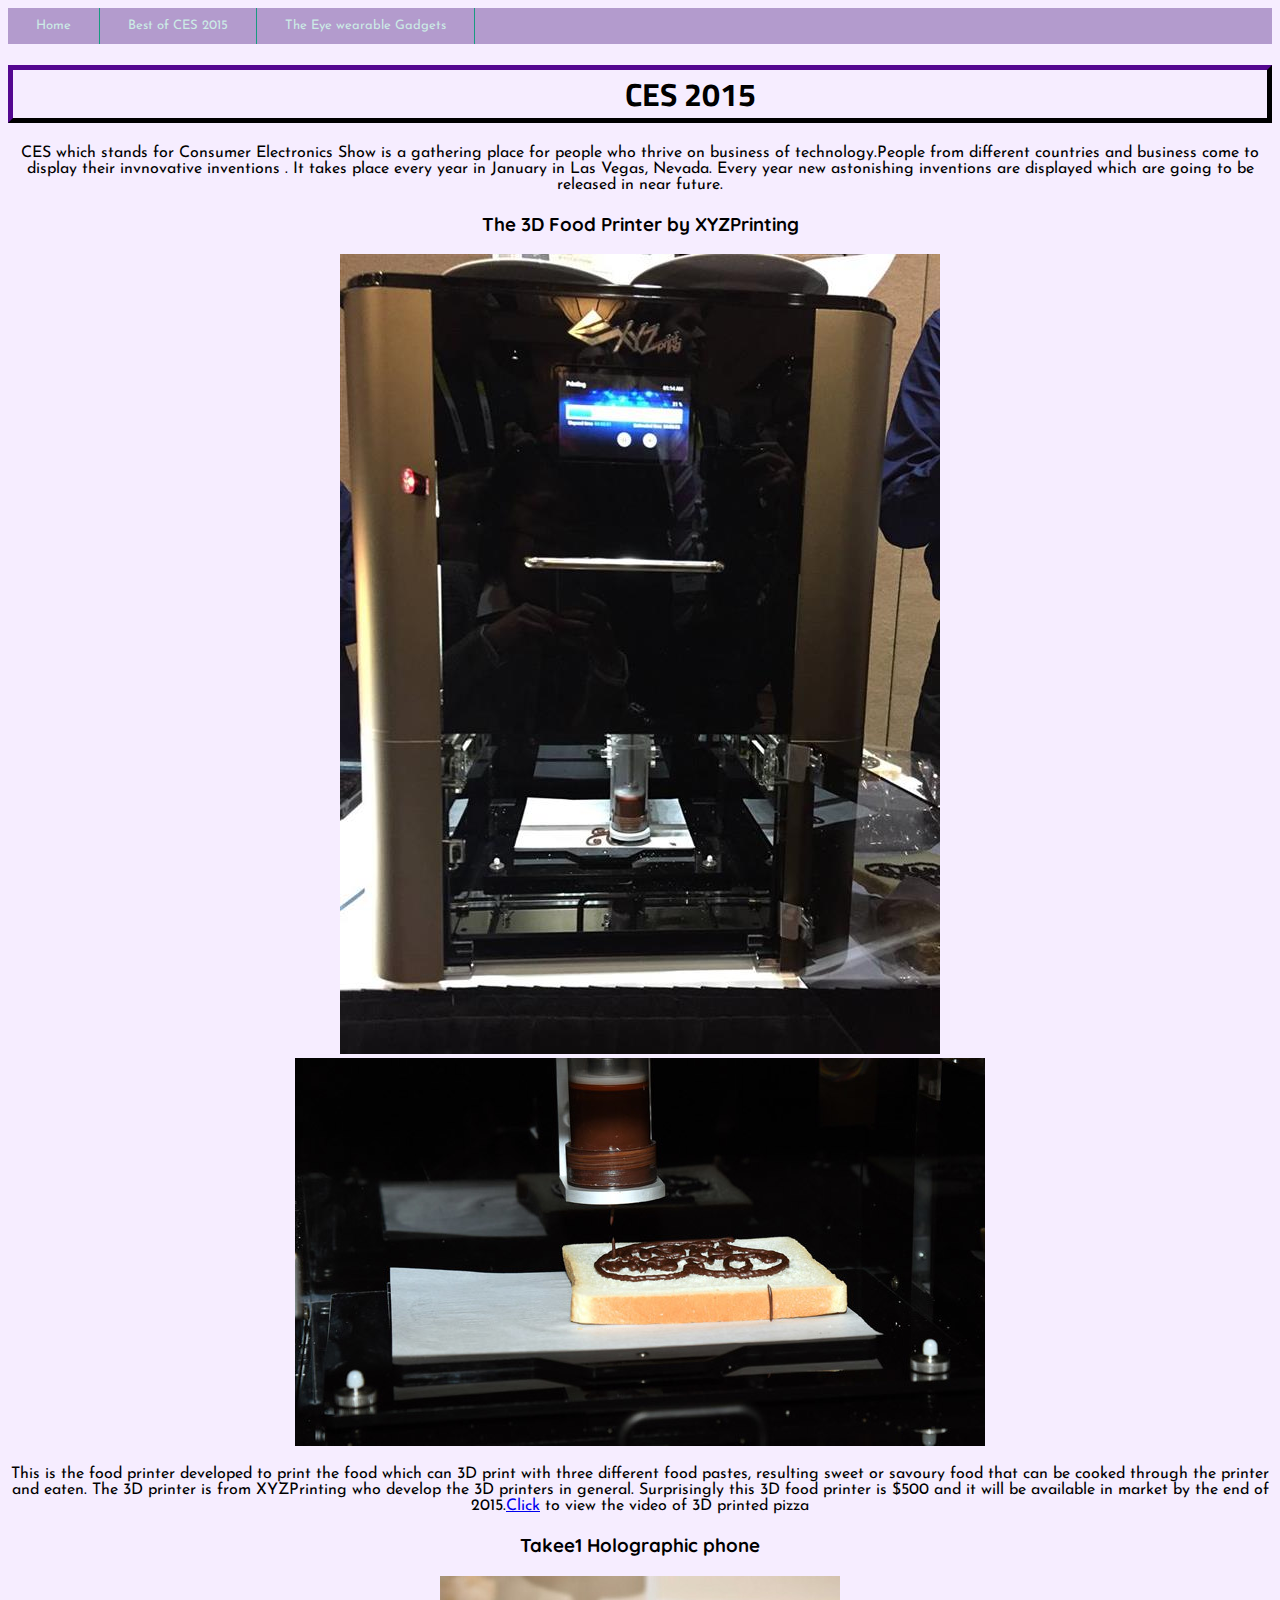
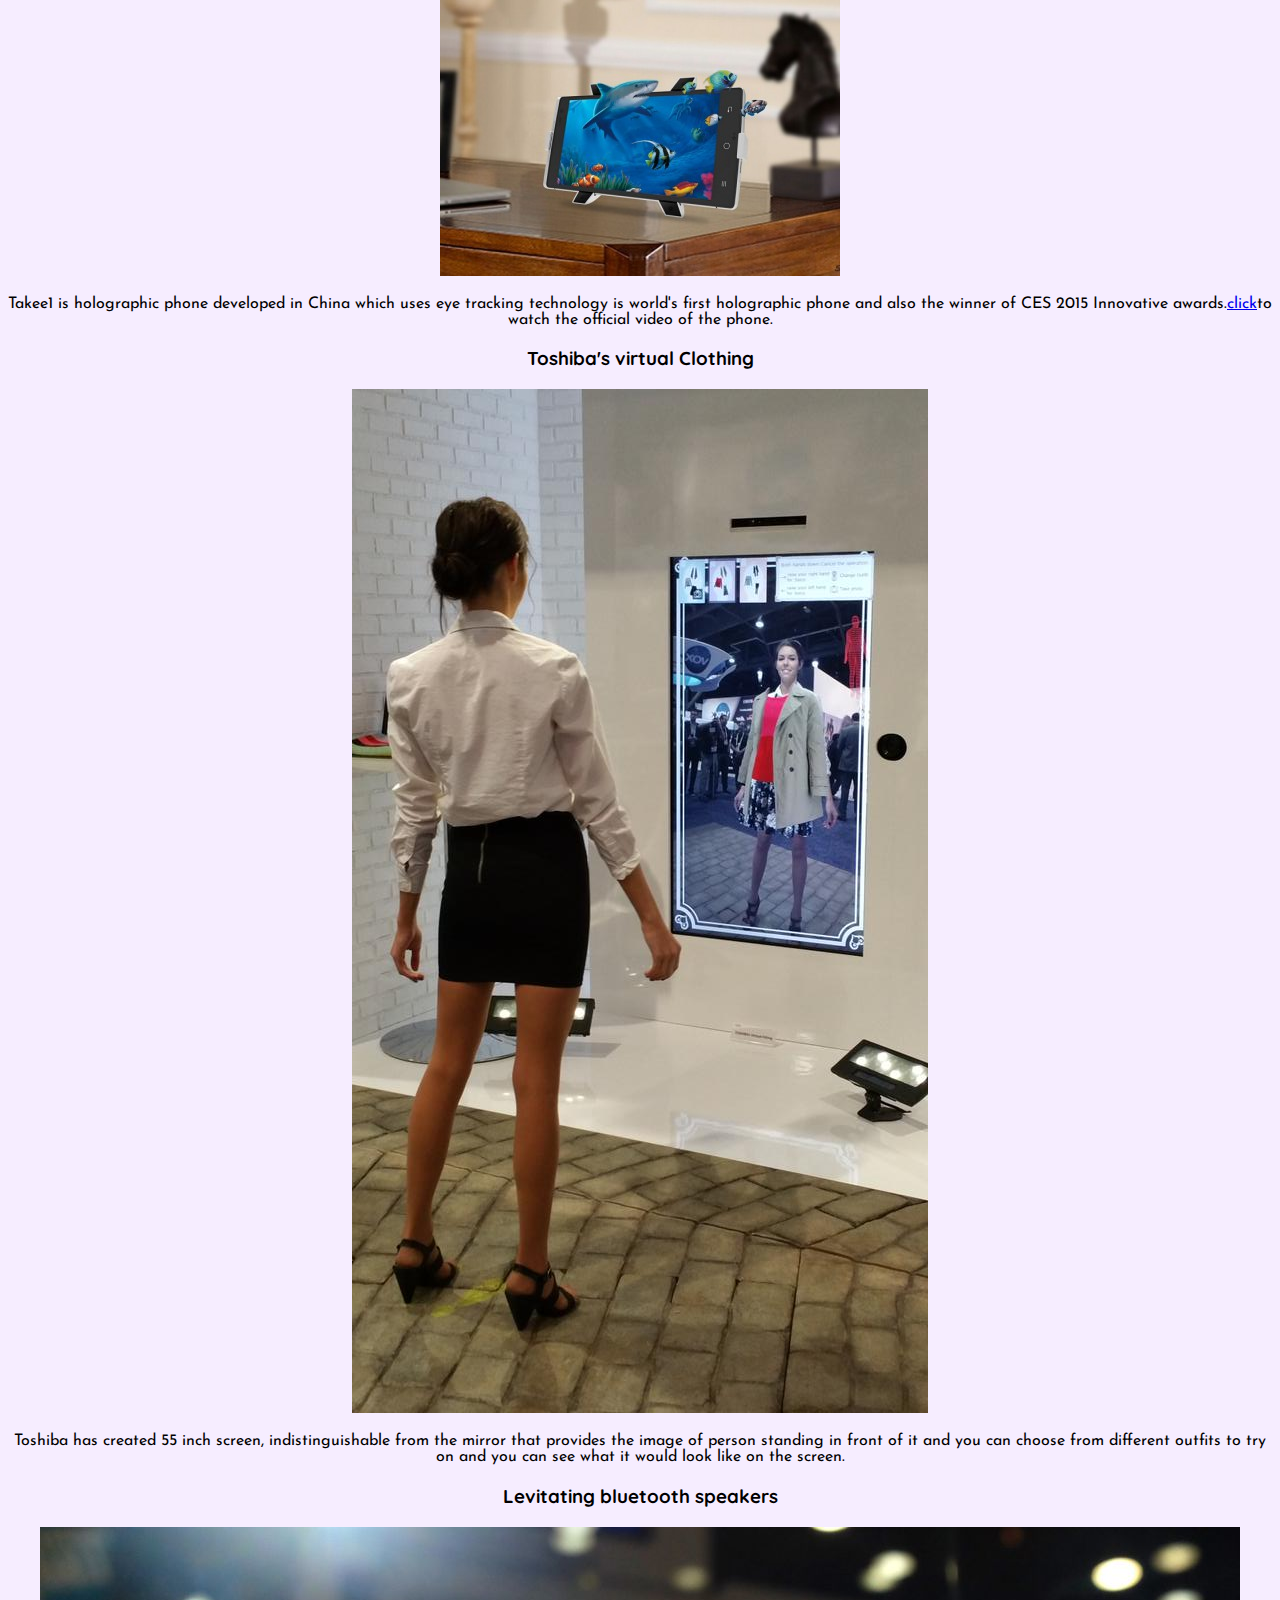
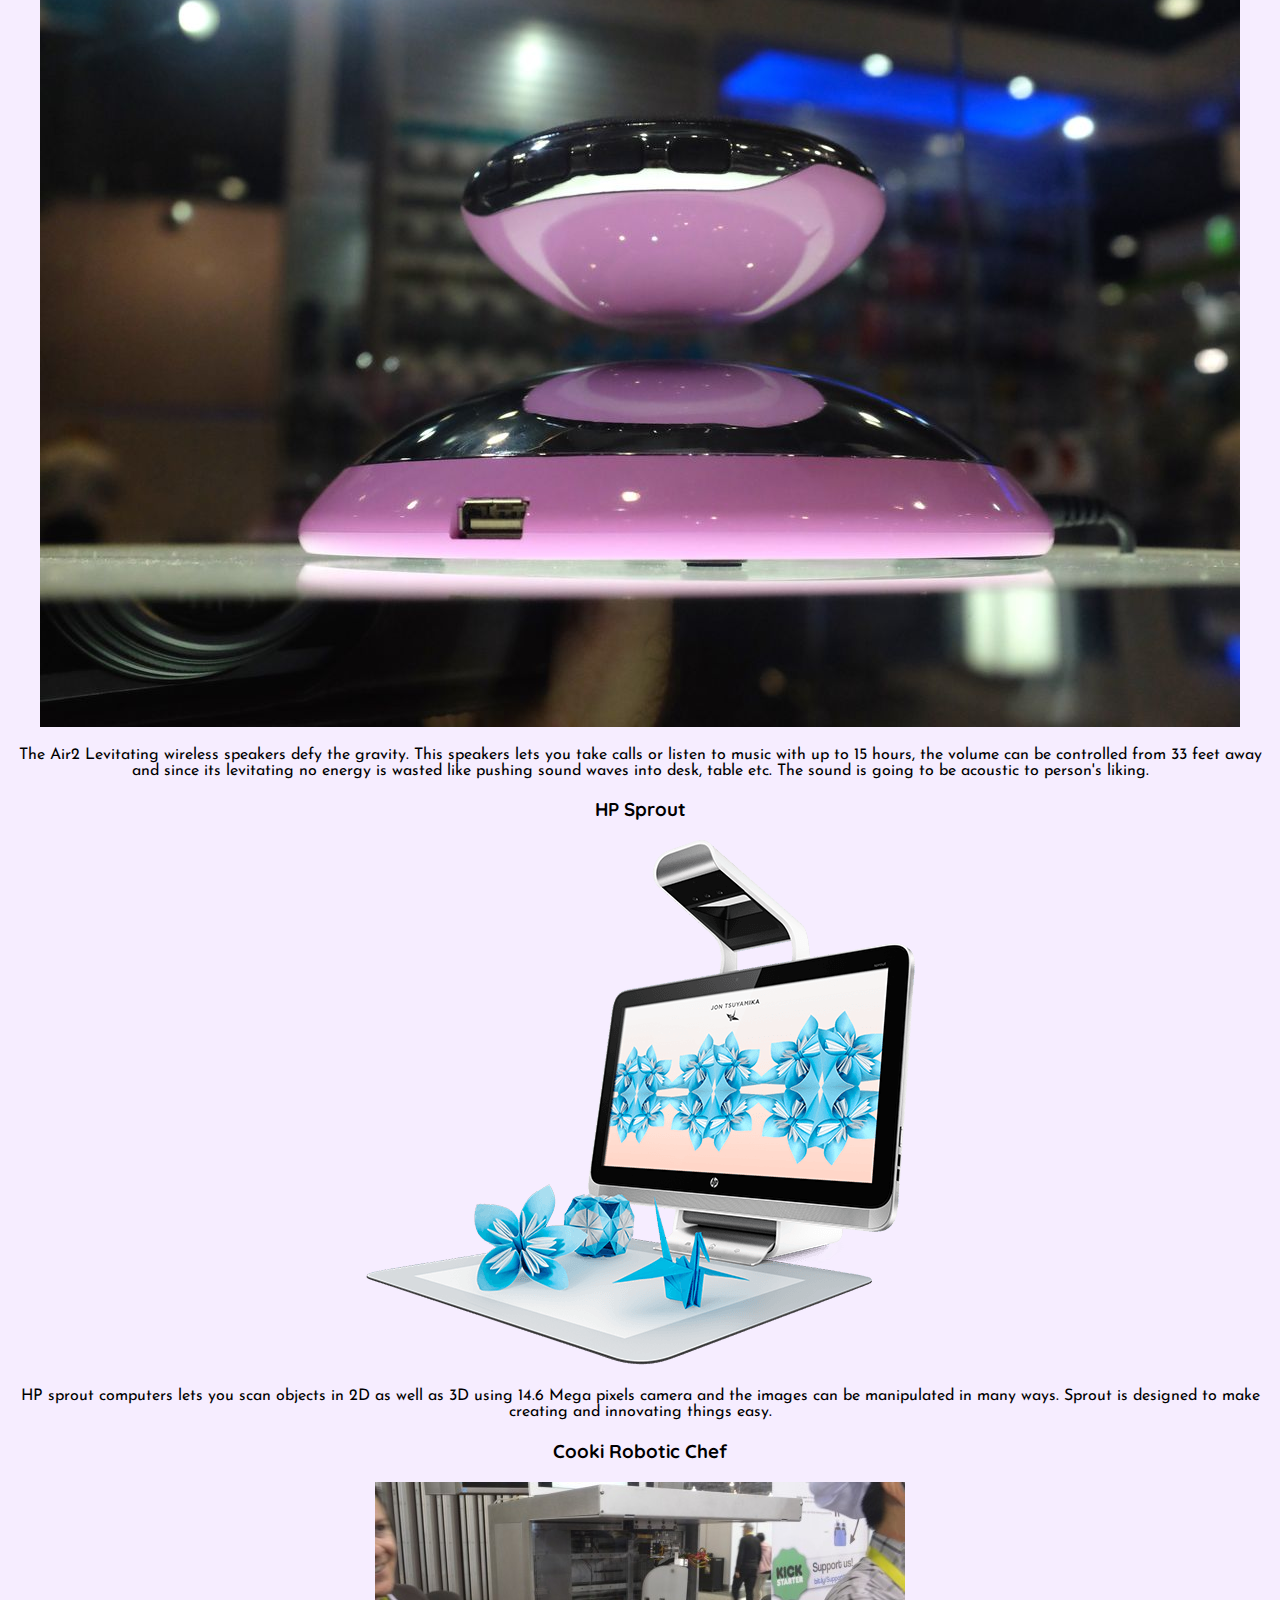
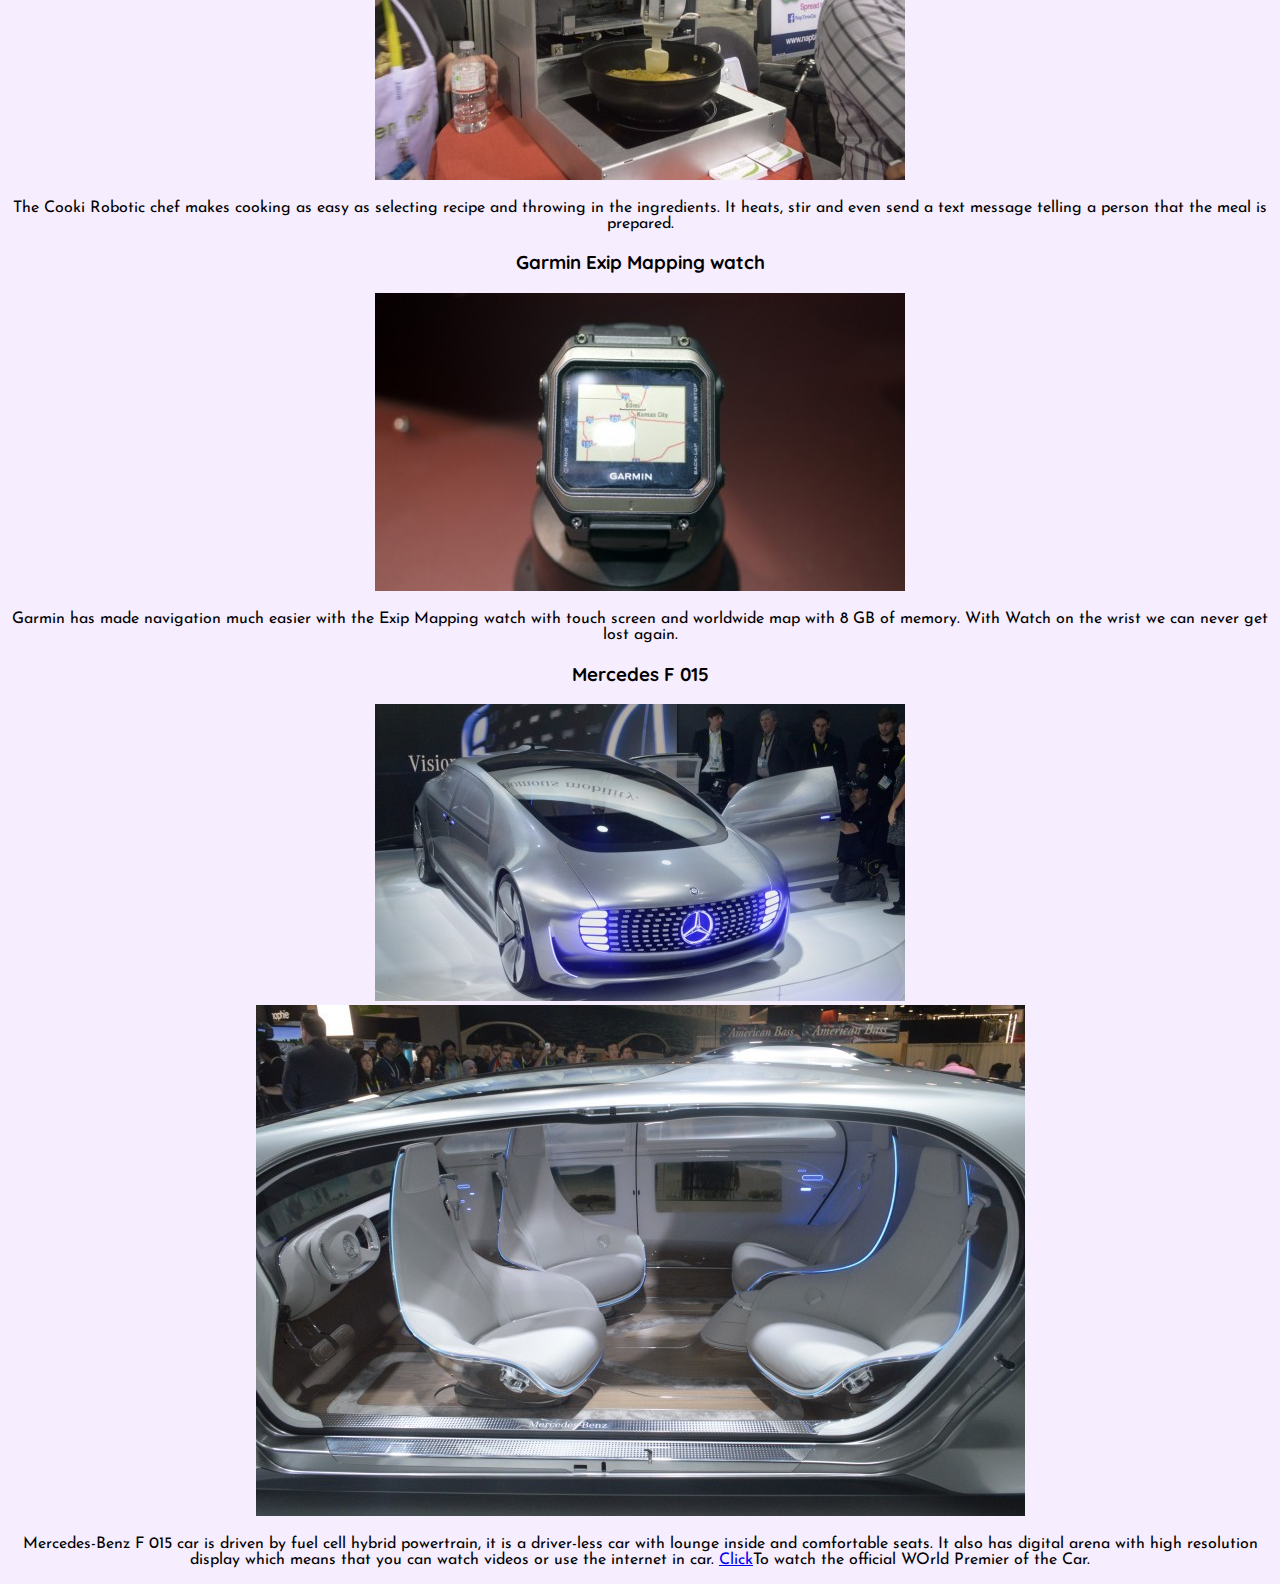
<file: BestOfCES2015.html>
<!DOCTYPE html>
<html>
<head>
<link rel="stylesheet" href="style.css">
<link href='http://fonts.googleapis.com/css?family=Titillium+Web' rel='stylesheet' type='text/css'>
<link href='http://fonts.googleapis.com/css?family=Josefin+Sans' rel='stylesheet' type='text/css'>
<link href='http://fonts.googleapis.com/css?family=Quicksand' rel='stylesheet' type='text/css'>
<title>Best Of CES 2015</title>
</head>
<body>
<nav>
<ul>
<li><a href="http://bilish.github.io/index.html">Home</a></li>
<li><a href="http://bilish.github.io/BestOfCES2015.html">Best of CES 2015</a></li>
<li><a href="http://bilish.github.io/GogglesTech.html">The Eye wearable Gadgets</a></li>
</ul>
</nav>
<h1>CES 2015</h1>
<p>CES which stands for Consumer Electronics Show is a gathering place for people who thrive on business of technology.People from different countries and business come to display their invnovative inventions . It takes place every year in January in Las Vegas, Nevada. Every year new astonishing inventions are displayed which are going to be released in near future.</p>
<h3>The 3D Food Printer by XYZPrinting</h3>
<img src="foodprinter1.jpg" alt='an image of food printer.'> <img src="foodprinter.jpg" alt='image of food printer printing food.'>
<p>This is the food printer developed to print the food which can 3D print with three different food pastes, resulting sweet or savoury food that can be cooked through the printer and eaten. The 3D printer is from XYZPrinting who develop the 3D printers in general. Surprisingly this 3D food printer is $500 and it will be available in market by the end of 2015.<a href="https://www.youtube.com/watch?v=MGxr3boyIus&amp;list=PLraFbwCoisJAnHi3LAroUmO8JQl53IQ8T&amp;index=22">Click</a> to view the video of 3D printed pizza</p>
<h3>Takee1 Holographic phone</h3>
<img src="takee1.jpg" alt='image of Takee1 holographic phone.&lt;/a&gt; &lt;img src="holographicmush.png" alt='>
<p>Takee1 is holographic phone developed in China which uses eye tracking technology is world's first holographic phone and also the winner of CES 2015 Innovative awards.<a href="https://www.youtube.com/watch?v=gyY8c0jtz_Y">click</a>to watch the official video of the phone.</p>
<h3>Toshiba's virtual Clothing</h3>
<img src="virtualclothes.jpg" alt='Picture of Toshiba'>
<p>Toshiba has created 55 inch screen, indistinguishable from the mirror that provides the image of person standing in front of it and you can choose from different outfits to try on and you can see what it would look like on the screen.</p>
<h3>Levitating bluetooth speakers</h3>
<img src="floating2.0.JPG" alt='Image of the levitating speakers.'>
<p>The Air2 Levitating wireless speakers defy the gravity. This speakers lets you take calls or listen to music with up to 15 hours, the volume can be controlled from 33 feet away and since its levitating no energy is wasted like pushing sound waves into desk, table etc. The sound is going to be acoustic to person's liking.</p>
<h3>HP Sprout</h3>
<img src="hps.png" alt='The picture of HP sprout computer'>
<p>HP sprout computers lets you scan objects in 2D as well as 3D using 14.6 Mega pixels camera and the images can be manipulated in many ways. Sprout is designed to make creating and innovating things easy.</p>
<h3>Cooki Robotic Chef</h3>
<img src="cooki.JPG" alt='picture of cooki robotic chef, robot that cooks food.'>
<p>The Cooki Robotic chef makes cooking as easy as selecting recipe and throwing in the ingredients. It heats, stir and even send a text message telling a person that the meal is prepared.</p>
<h3>Garmin Exip Mapping watch</h3>
<img src="garminwatch.jpg" alt='Garmin Exip watch.'>
<p>Garmin has made navigation much easier with the Exip Mapping watch with touch screen and worldwide map with 8 GB of memory. With Watch on the wrist we can never get lost again.</p>
<h3>Mercedes F 015</h3>
<img src="mercedesf015.JPG" alt='Mercedes f015 Car Image.'> <img src="carin.JPG" alt='Mercedes f015 Car Inside Image.'>
<p>Mercedes-Benz F 015 car is driven by fuel cell hybrid powertrain, it is a driver-less car with lounge inside and comfortable seats. It also has digital arena with high resolution display which means that you can watch videos or use the internet in car. <a href="https://www.youtube.com/watch?t=108&amp;v=DYTV4d-Gn0s">Click</a>To watch the official WOrld Premier of the Car.</p>
</body>
</html>
</file>
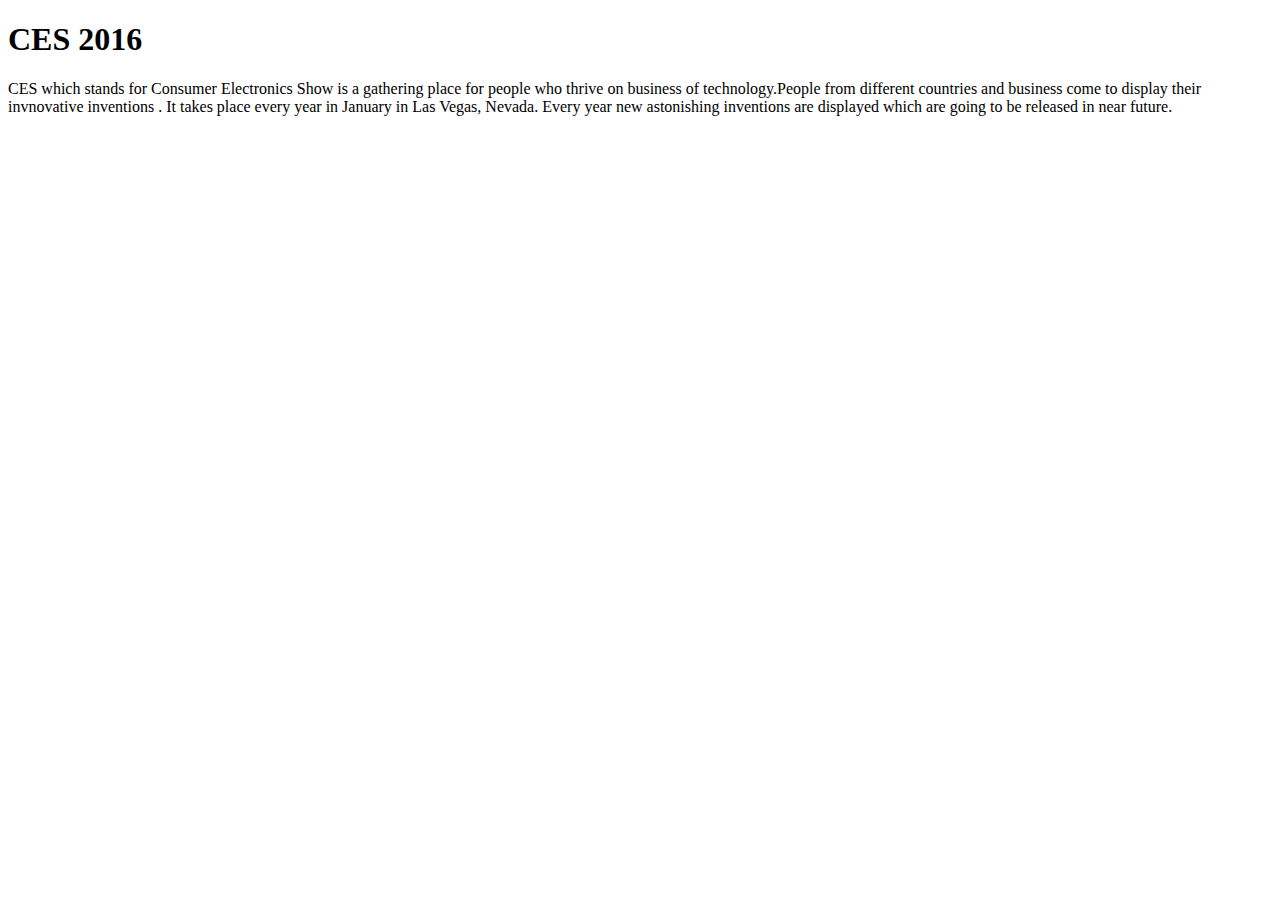
<file: BestOfCES2016.html>
<!DOCTYPE html>

<html>
	<head>
		<title> Best of CES 2016 </title>
	</head>
	<body>
		<h1> CES 2016</h1>
			<p> CES which stands for Consumer Electronics Show is a gathering place for people who thrive on business of technology.People from different countries and business come to display their invnovative inventions . 
			It takes place every year in January in Las Vegas, Nevada. Every year new astonishing inventions are displayed
			which are going to be released in near future. </p>
	
	</body>
</file>
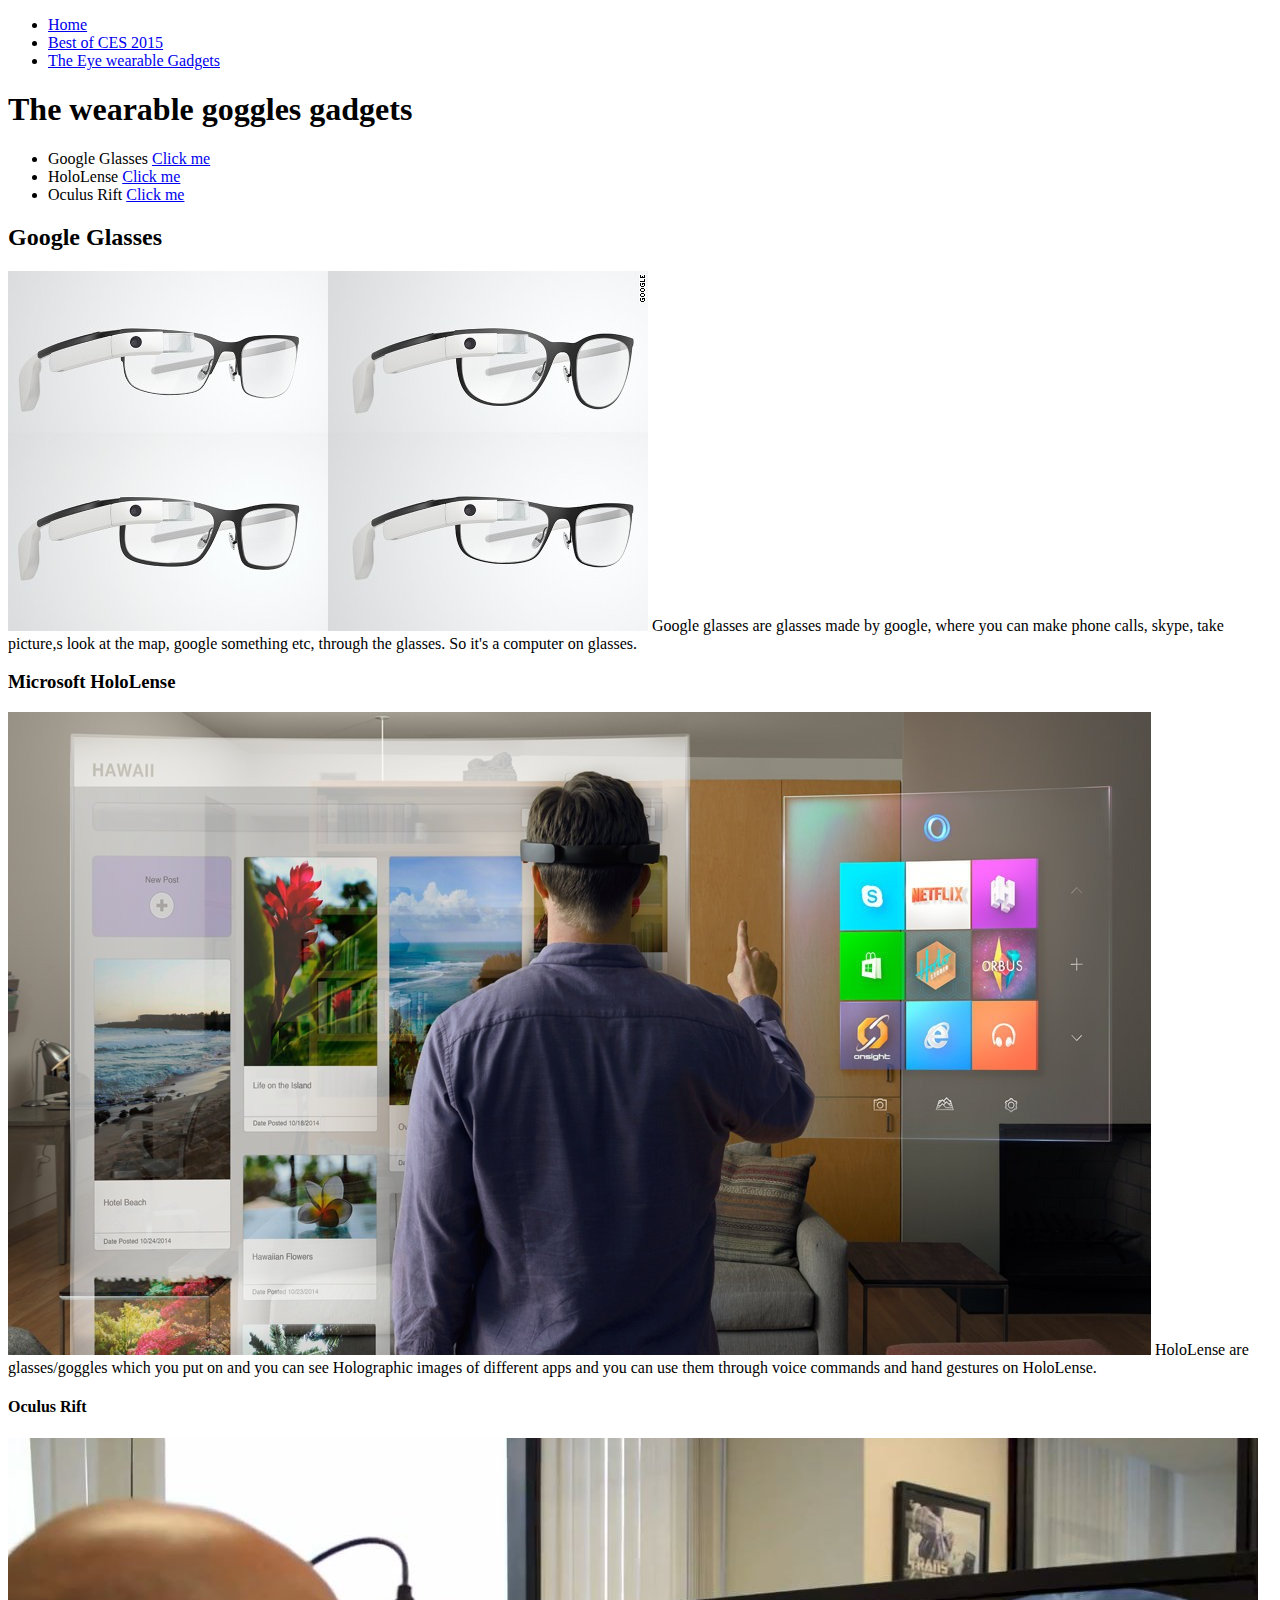
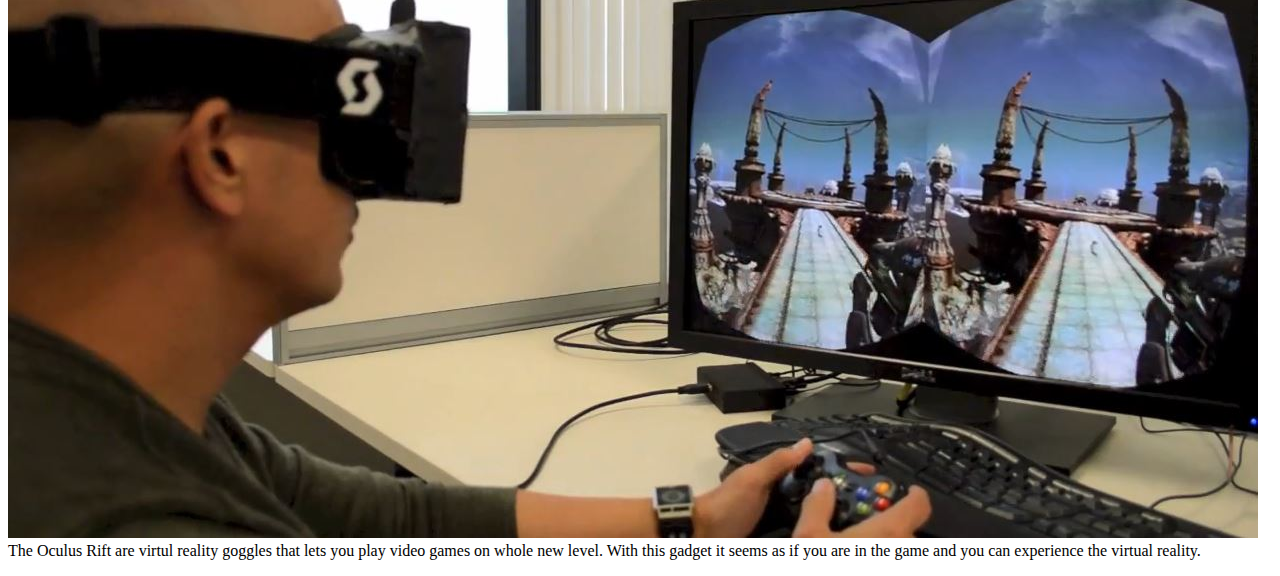
<file: CoolReleasedGadgets.html>
<!DOCTYPE html>

<html>
	<head>
		<title> Glasses inventions </title>
		
	</head>
	<body>
	<nav>
			<ul>
				<li><a href="http://blish.github.io/index.html">Home</a></li>
				<li><a href="http://bilish.github.io/BestOfCES2015.html">Best of CES 2015</a></li>
				<li><A href="http://bilish.github.io/GogglesTech.html"> The Eye wearable Gadgets</a></li>
				
			</ul>
		</nav>	
	<h1> The wearable goggles gadgets </h1>
			<ul>
				<li>Google Glasses <a href="#glasses">Click me</a>
				<li>HoloLense	<a href="#hololense">Click me</a>
				<li>Oculus Rift <a href="#Oculuslift">Click me</a>
				
			</ul>	
	<h2>Google Glasses</h2>
	<img src="gg.jpg" alt="Image of google glasses"</a>
	<p1>Google glasses are glasses made by google, where you can make phone calls, skype, take picture,s look at the map, google something etc, through the glasses. So it's a computer on glasses.</p>

	<h3> Microsoft HoloLense</h3>
	<img src="hololense.jpg" alt="HoloLense image"</a>
	<p1>HoloLense are glasses/goggles which you put on and you can see Holographic images of different apps and you can use them through voice commands and hand gestures on HoloLense.</p>

	<h4>Oculus Rift </h4>
	<img src="or.jpg" alt="Image of the Oculus Rift, the virtual Reality goggles"</a>
	<p1>The Oculus Rift are virtul reality goggles that lets you play video games on whole new level. With this gadget it seems as if you are in the game and you can experience the virtual reality.</p>
	
		
	</body>

</html>
</file>
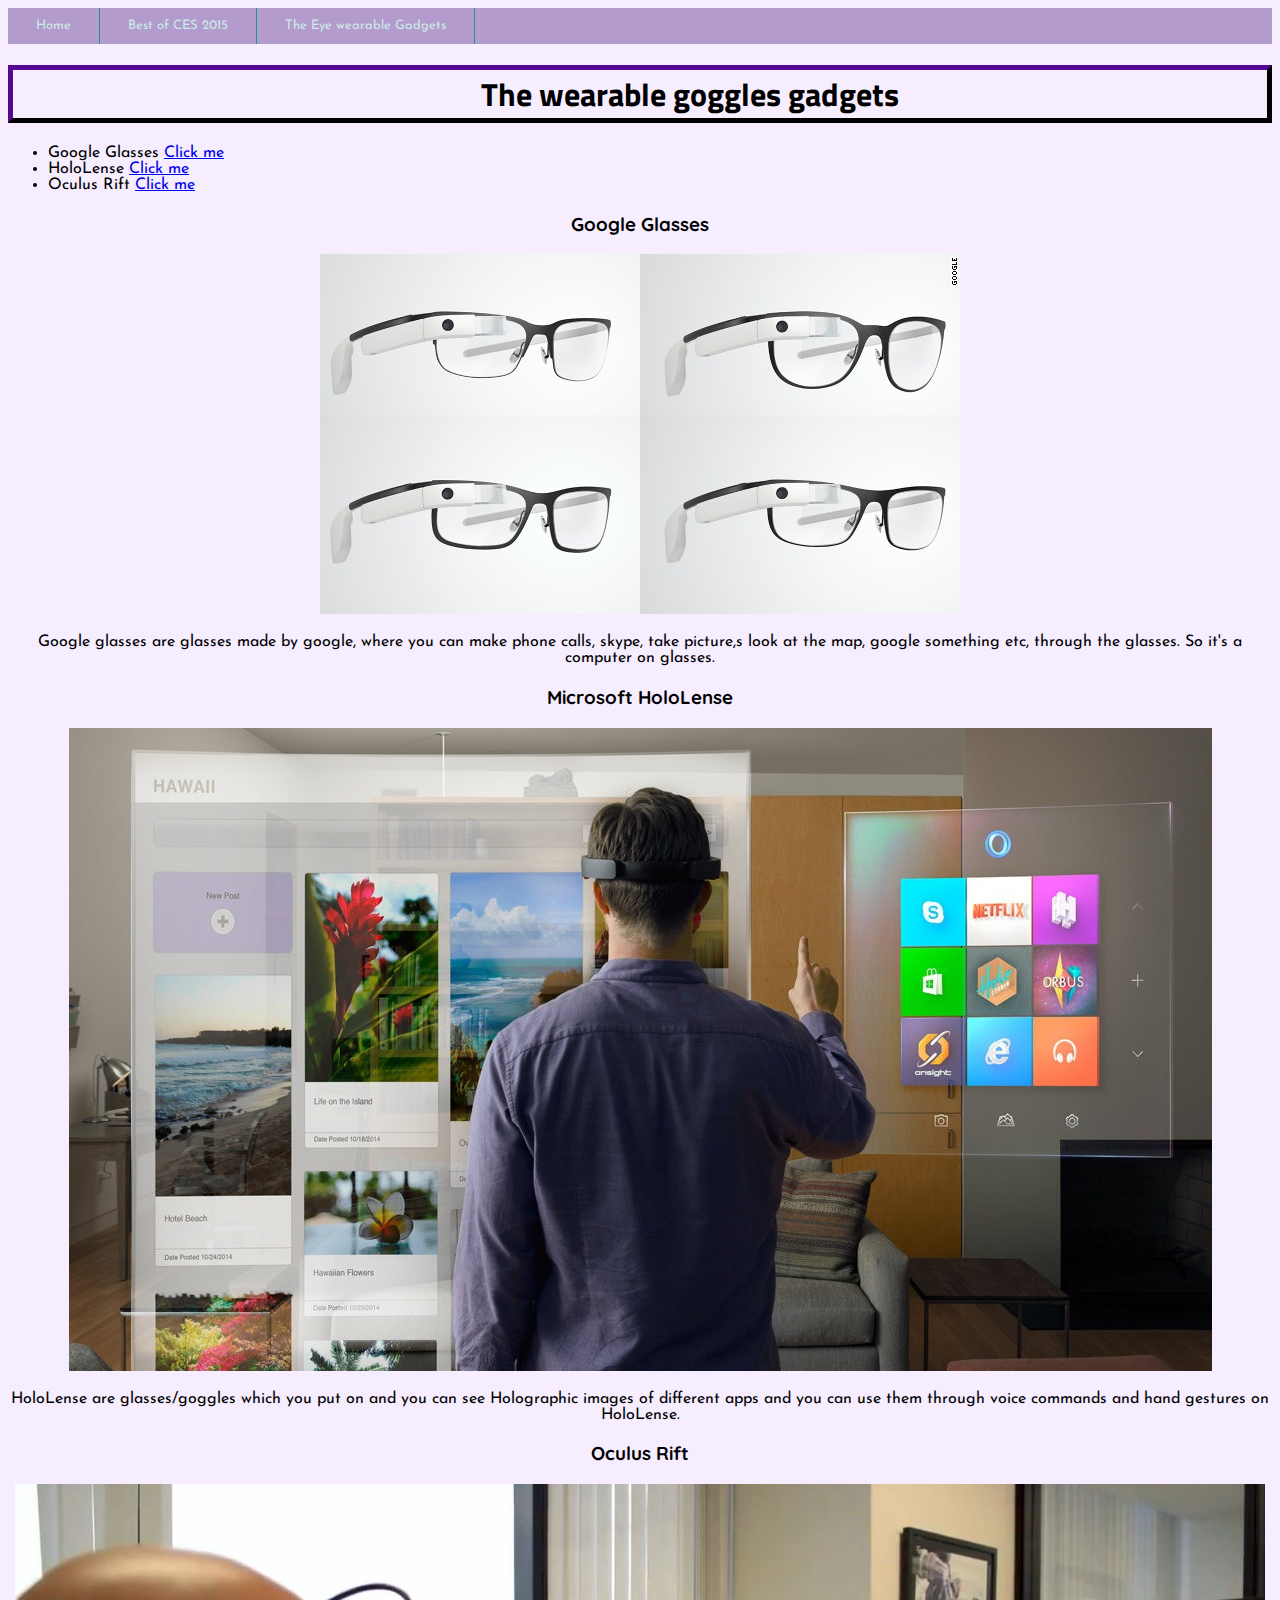
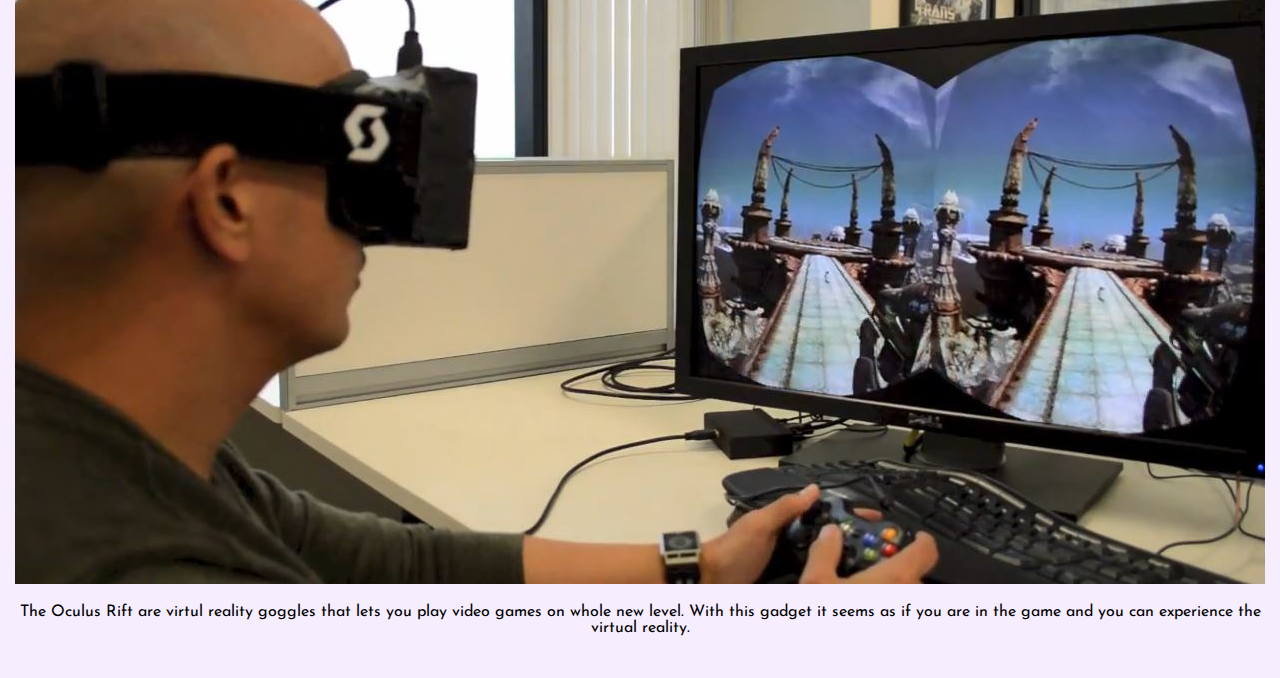
<file: GogglesTech.html>
<!DOCTYPE html >
<html>
<head>
<link rel="stylesheet" href="style.css">
<link href='http://fonts.googleapis.com/css?family=Titillium+Web' rel='stylesheet' type='text/css'>
<link href='http://fonts.googleapis.com/css?family=Josefin+Sans' rel='stylesheet' type='text/css'>
<link href='http://fonts.googleapis.com/css?family=Quicksand' rel='stylesheet' type='text/css'>
</head>
<title> Glasses inventions </title>
<body>
<nav>
<ul>
<li><a href="http://bilish.github.io/index.html">Home</a></li>
<li><a href="http://bilish.github.io/BestOfCES2015.html">Best of CES 2015</a></li>
<li><a href="http://bilish.github.io/GogglesTech.html">The Eye wearable Gadgets</a></li>
</ul>
</nav>
<h1>The wearable goggles gadgets</h1>
<ul>
<li>Google Glasses <a href="#glasses">Click me</a></li>
<li>HoloLense <a href="#hololense">Click me</a></li>
<li>Oculus Rift <a href="#Oculuslift">Click me</a></li>
</ul>
<a name="glasses"></a>
<h3><a name="glasses">Google Glasses</a></h3>
<a name="glasses"><img src="gg.jpg" alt="Image of google glasses"> 
<p>Google glasses are glasses made by google, where you can make phone calls, skype, take picture,s look at the map, google something etc, through the glasses. So it's a computer on glasses.</p>
</a> <a name="hololense"></a>
<h3><a name="glasses">Microsoft HoloLense</a></h3>
<a name="glasses"><img src="hololense.jpg" alt="HoloLense image"> 
<p>HoloLense are glasses/goggles which you put on and you can see Holographic images of different apps and you can use them through voice commands and hand gestures on HoloLense.</p>
</a> <a name="Oculuslift"></a>
<h3><a name="glasses">Oculus Rift</a></h3>
<a name="glasses"><img src="or.jpg" alt="Image of the Oculus Rift, the virtual Reality goggles"> 
<p>The Oculus Rift are virtul reality goggles that lets you play video games on whole new level. With this gadget it seems as if you are in the game and you can experience the virtual reality.</p>
<br></a>
</body>
</html>
</file>
<file: style.css>
h1{
	color: Navy blue;
	font-family:'Titillium Web', sans-serif;
	padding-left: 100px;
	border-width: 5px;
	border-style:outset;
	border-color:#23033C;
}
p{
font-family:'Josefin Sans', sans-serif;
}
body {
background-color: #F6EDFF;

}

body{
   text-align:center; 
  
}
 
#wrapper{
   width:700px;
   margin:0 auto;
   text-align:left;
}
ul { 
	margin:0 auto;
	text-align:left;}

 h3{font-family: 'Quicksand', sans-serif;
 }

nav ul {
    margin:0;
    padding:0;
    list-style:none;
    height:36px; line-height:36px;
    background:#B39BCD; 
    font-family:Arial, Helvetica, sans-serif;
    font-size:13px;
}
nav ul li {
    border-right:1px solid #189b80; 
    float:left;
}
nav ul  a {
    display:block;
    padding:0 28px;
    color:#ccece6;
    text-decoration:none;
}
nav ul a:hover,
nav ul li.current a {
    background:#2B0F4A;
}

ul li{font-family:'Josefin Sans', sans-serif;
}

::-webkit-scrollbar-thumb:vertical {
    background:#B39BCD;}
    ::-webkit-scrollbar-thumb:horizontal {
    background:#B39BCD;height:10px;}
    ::-webkit-scrollbar {
    background:#ffffff;height:10px;width:6px;}
</file>
